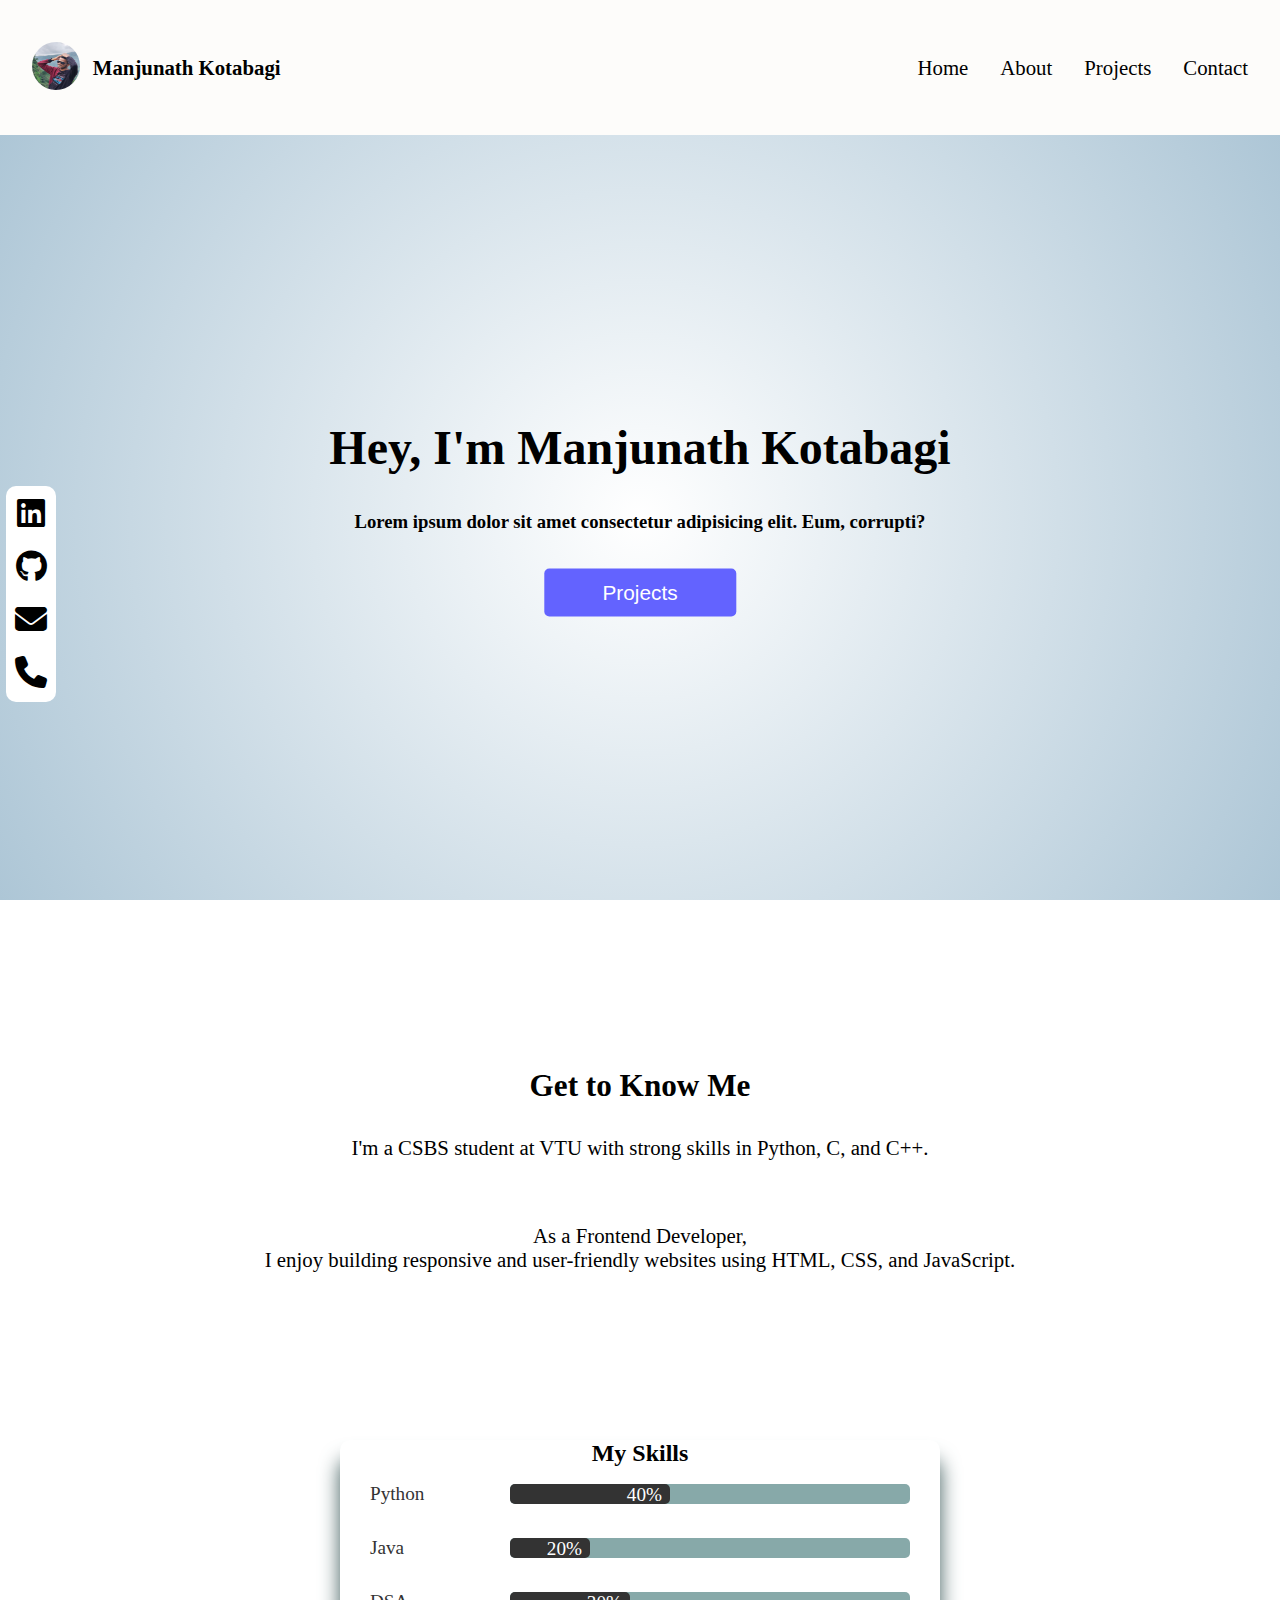
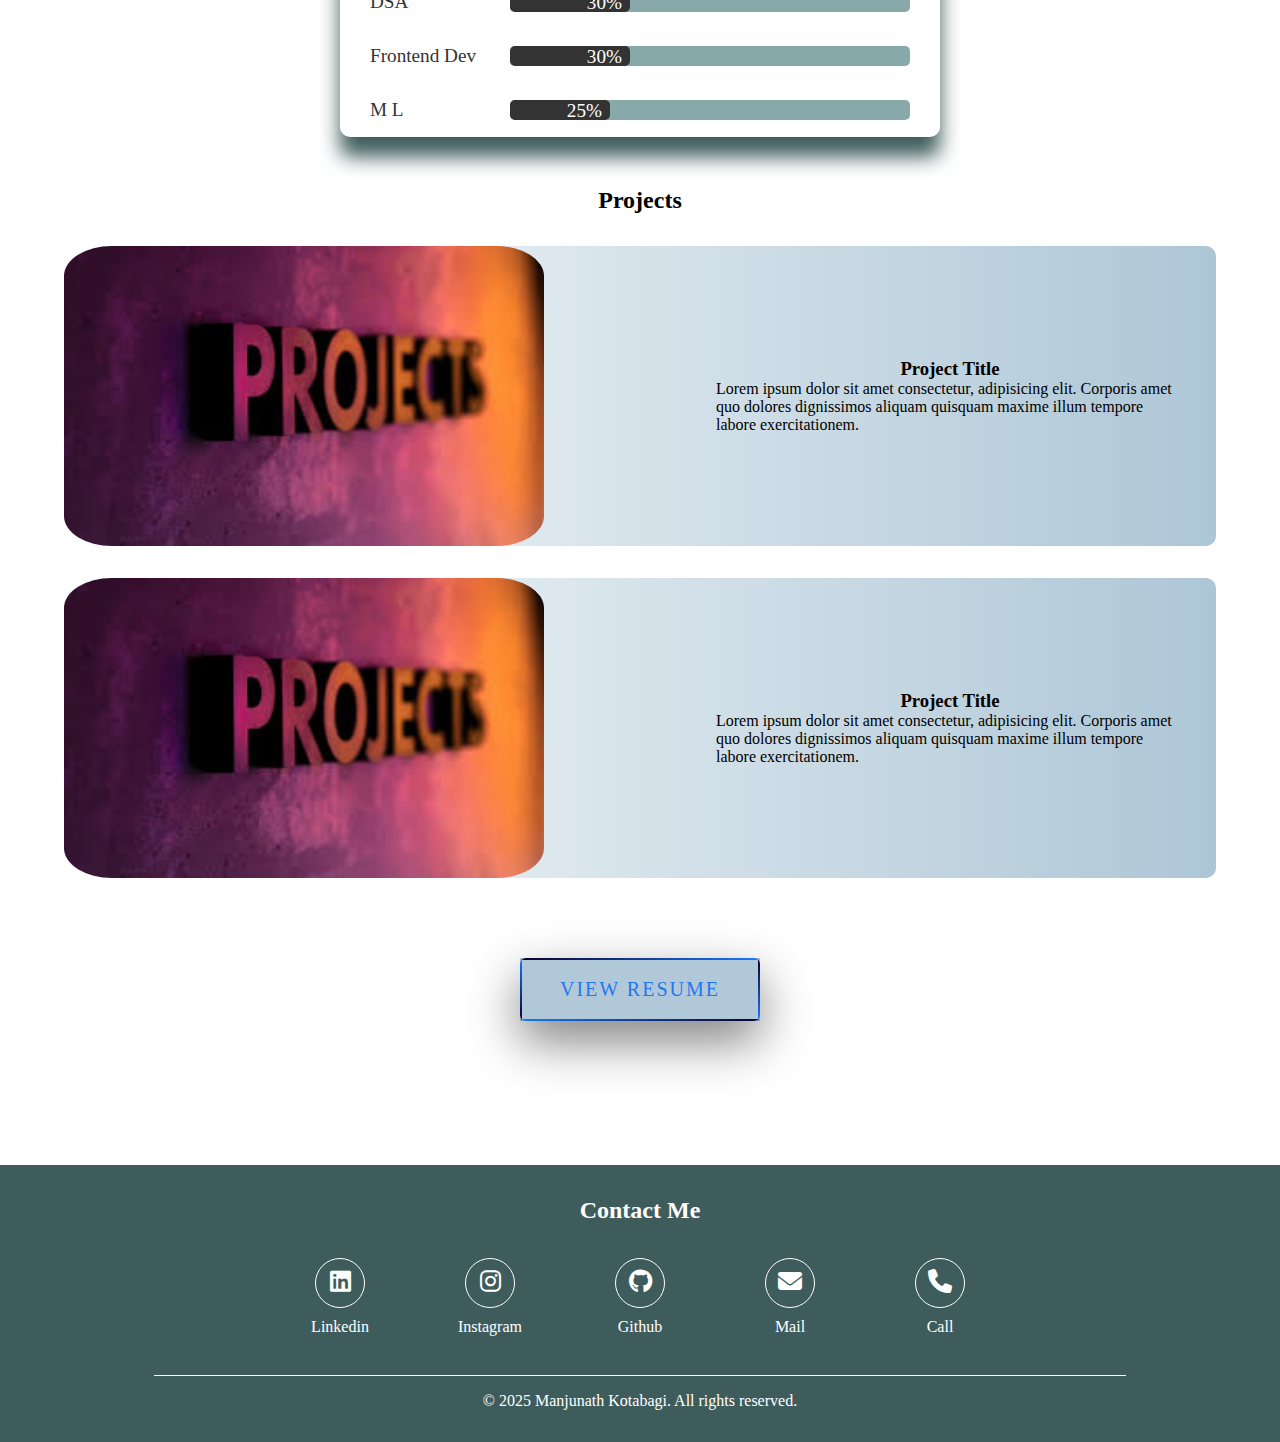
<file: index.html>
<!DOCTYPE html>
<html lang="en">

<head>
    <meta charset="UTF-8">
    <meta name="viewport" content="width=device-width, initial-scale=1.0">
      <!-- SEO Meta Tags -->
  <meta name="description" content="Manjunath's personal portfolio website showcasing projects, skills, and experience in web development, AI/ML, and problem solving." />
  <meta name="keywords" content="Manjunath, portfolio, web developer, AI, machine learning, Python, projects, software engineer, CSBS, VTU, full stack" />
  <meta name="author" content="Manjunath" />
  
  <!-- Title -->
  <title>Manjunath | Portfolio</title>
  <!-- favicon -->
  <link rel="icon" type="image/png" href="assets\favicon.png" />
  

    <link rel="stylesheet" href="style.css">
    <link rel="stylesheet" href="https://cdnjs.cloudflare.com/ajax/libs/font-awesome/6.5.0/css/all.min.css">

</head>

<body>
    <nav>
        <section class="nav-bar">
            <!-- image and name part -->
            <div class="self flex">
                <div id="my_photo">
                    <img src="assets\my_image.jpg" alt="not loaded">

                </div>
                <div id="name"><b>Manjunath Kotabagi</b> </div>
            </div>
            <!-- nav clicks -->
            <div class="nav_clicks" id="navLinks">
                <a href="#"><div class="nav_button">Home</div></a> 
                <a href="#about_section"><div class="nav_button">About</div></a>
                <a href="#projects"><div class="nav_button">Projects</div></a>
                <a href="#contact"><div class="nav_button">Contact</div></a>
                        
            </div>
            <div class="menu-icon" id="menuIcon">
                <i class="fas fa-bars"></i>

            </div>
    </nav>

    </section>
    <section>
        <div class="hero_part flex">
            <div class="social_media">
                <a href="https://www.linkedin.com/in/manjunath-kotabagi-23971b299/" target="_blank">
                    <i class="fab fa-linkedin"></i>
                </a>
                <a href="https://github.com/memanju2005" target="_blank">
                    <i class="fab fa-github"></i>
                </a>
                <a href="mailto:kotabagimanju240@gmail.com">
                    <i class="fas fa-envelope"></i>
                </a>
                <a href="tel:+918152900191">
                    <i class="fas fa-phone"></i>
                </a>



            </div>
            <div class="hero_text" >
                <h1>Hey, I'm Manjunath Kotabagi</h1>
                <br>
                <br>
                <h3>Lorem ipsum dolor sit amet consectetur adipisicing elit. Eum, corrupti?</h3>
                <br>
                <br>
                <button id="project_button">Projects</button>

            </div>

        </div>

    </section>
    <section id="about_section" class="get_to_know_me flex">
        <h2>Get to Know Me</h2>
        <p>
            I'm a CSBS student at VTU with strong skills in Python, C, and C++.
            
        </p>
        <p></p>
        <p>
            As a Frontend Developer, <br> I enjoy building responsive and user-friendly websites using HTML, CSS, and
            JavaScript.
        </p>
    </section>
    <section>
        <div class="skill_container flex">
            <div class="skills flex">
                <h2>My Skills</h2>
                <div class="skill flex">
                    <span>Python</span>
                    <div class="skill_bar_container">
                        <div class="skill_bar" style="width: 40%" ;>40%
                        </div>
                    </div>

                </div>

                <div class="skill flex">
                    <span>Java</span>
                    <div class="skill_bar_container">
                        <div class="skill_bar" style="width: 20%" ;>20%
                        </div>
                    </div>

                </div>

                <div class="skill flex">
                    <span>DSA</span>
                    <div class="skill_bar_container">
                        <div class="skill_bar" style="width: 30%" ;>30%
                        </div>
                    </div>

                </div>

                <div class="skill flex">
                    <span>Frontend Dev</span>
                    <div class="skill_bar_container">
                        <div class="skill_bar" style="width: 30%" ;>30%
                        </div>
                    </div>

                </div>
                <div class="skill flex">
                    <span>M L</span>
                    <div class="skill_bar_container">
                        <div class="skill_bar" style="width: 25%" ;>25%
                        </div>
                    </div>

                </div>
            </div>



        </div>
    </section>
    <section>
        <div class="projects_container flex" id="projects">
            <h2>Projects</h2>
            <div class="project_card flex">

                <img src="assets\project.jpeg" alt="project_image">

                <div class="project_brief flex">
                    <h3>Project Title</h3>
                    <p>Lorem ipsum dolor sit amet consectetur, adipisicing elit. Corporis amet quo dolores dignissimos
                        aliquam quisquam maxime illum tempore labore exercitationem.</p>
                </div>
            </div>
            <div class="project_card flex">

                <img src="assets\project.jpeg" alt="project_image">

                <div class="project_brief flex">
                    <h3>Project Title</h3>
                    <p>Lorem ipsum dolor sit amet consectetur, adipisicing elit. Corporis amet quo dolores dignissimos
                        aliquam quisquam maxime illum tempore labore exercitationem.</p>
                </div>
            </div>

        </div>

    </section>
    <section id="resume-section" class="resume-container">
        <div class="button-wrapper">
            <a href="assets\manju_resume.pdf" target="_blank" class="resume-button">
                View Resume
                <span></span>
                <span></span>
                <span></span>
                <span></span>
            </a>
        </div>
    </section>


    <section>
        <footer>
            <div class="all_footer flex" id="contact">
                <h2 style="color: white;">Contact Me</h2>
                <div class="link_container flex">
                    <div class="link_name flex">
                        <div class="mylinks flex">
                            <a href="https://www.linkedin.com/in/manjunath-kotabagi-23971b299/" target="_blank">
                                <i class="fab fa-linkedin"></i>
                            </a>

                        </div>
                        <span>Linkedin</span>
                    </div>
                    <div class="link_name flex">
                        <div class="mylinks flex">
                            <a href="https://www.linkedin.com/in/manjunath-kotabagi-23971b299/" target="_blank">
                                <i class="fab fa-instagram"></i>
                            </a>
                        </div>
                        <span>Instagram</span>
                    </div>
                    <div class="link_name flex">
                        <div class="mylinks flex">
                            <a href="https://github.com/memanju2005" target="_blank">
                                <i class="fab fa-github"></i>
                            </a>
                        </div>
                        <span>Github</span>
                    </div>
                    <div class="link_name flex">
                        <div class="mylinks flex">
                            <a href="mailto:kotabagimanju240@gmail.com" target="_blank">
                                <i class="fas fa-envelope"></i>
                            </a>
                        </div>
                        <span>Mail</span>
                    </div>
                    <div class="link_name flex">
                        <div class="mylinks flex">
                            <a href="tel:+918152900191" target="_blank">
                                <i class="fas fa-phone"></i>
                            </a>
                        </div>
                        
                        <span>Call</span>
                    </div>


                </div>
                <div id="separator">

                </div>
                <div class="copyright" style="color: white; font-weight:lighter">
                    <p>&copy; 2025 Manjunath Kotabagi. All rights reserved.</p>
                </div>
            </div>


        </footer>
    </section>

    
    <!-- Loader -->
    <div id="load_container">
        <span class="loader"></span>
      </div>

    <script src="script.js"></script>
</body>

</html>
</file>
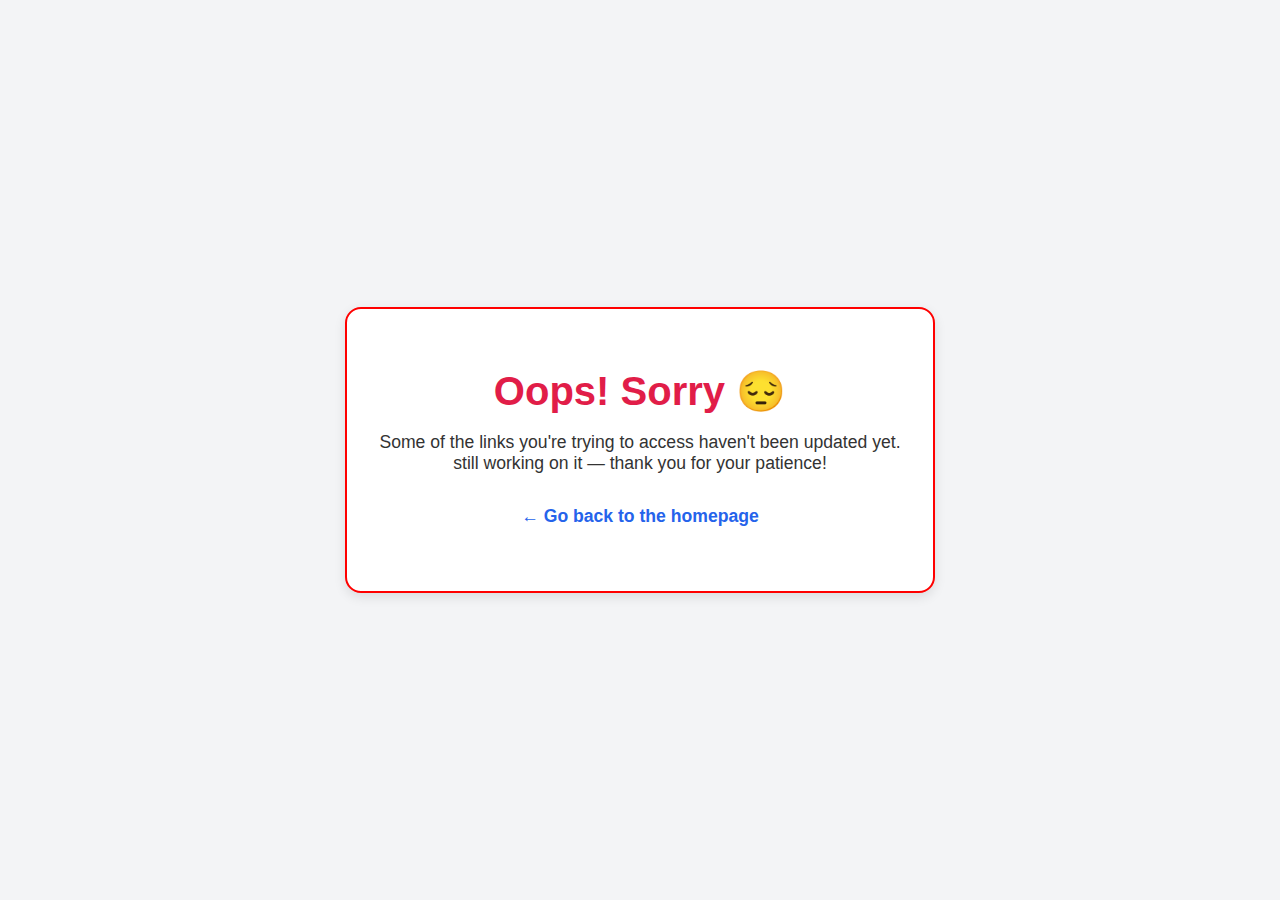
<file: templates/opps.html>
<!DOCTYPE html>
<html lang="en">
<head>
  <meta charset="UTF-8" />
  <meta name="viewport" content="width=device-width, initial-scale=1.0"/>
  <title>Sorry - Page Not Ready</title>
  <style>
    body {
      margin: 0;
      padding: 0;
      font-family: 'Segoe UI', Tahoma, Geneva, Verdana, sans-serif;
      background: #f3f4f6;
      color: #333;
      display: flex;
      align-items: center;
      justify-content: center;
      height: 100vh;
      text-align: center;
    }
    .container {
      max-width: 600px;
      padding: 2rem;
      background: #fff;
      border-radius: 16px;
      box-shadow: 0 4px 12px rgba(0,0,0,0.1);
      border: 2px solid red;
    }
    h1 {
      font-size: 2.5rem;
      margin-bottom: 1rem;
      color: #e11d48;
    }
    p {
      font-size: 1.1rem;
      margin-bottom: 2rem;
    }
    a {
      text-decoration: none;
      color: #2563eb;
      font-weight: bold;
    }
    a:hover {
      text-decoration: underline;
    }
  </style>
</head>
<body>
  <div class="container">
    <h1>Oops! Sorry 😔</h1>
    <p>Some of the links you're trying to access haven't been updated yet.<br>
    still working on it — thank you for your patience!</p>
    <p><a href="/">← Go back to the homepage</a></p>
  </div>
</body>
</html>
</file>
<file: style.css>
*{
    padding: 0;margin: 0;
    box-sizing: border-box;
    
}
:root {
    --primary-color: #fdfcfa;
    --secondary-color: #3f5c5c;
    --background-color:#adc6d6;
}
/* Loader container */
html {
  scroll-behavior: smooth;
}

.loader{
    animation: rotate 2s infinite;
    height: 50px;
    width: 50px;
  }
  
  .loader:before,
  .loader:after {
    border-radius: 50%;
    content: "";
    display: block;
    height: 20px;
    width: 20px;
  }
  .loader:before {
    animation: ball1 2s infinite;
    background-color: rgb(255 255 255 / 16%);
    box-shadow: 30px 0 0 #00A9FE;
    margin-bottom: 10px;
  }
  .loader:after {
    animation: ball2 2s infinite;
    background-color: #00A9FE;
    box-shadow: 30px 0 0 rgb(255 255 255 / 16%);
  }
  
  @keyframes rotate {
    0% {
      transform: rotate(0deg) scale(0.8);
    }
    50% {
      transform: rotate(360deg) scale(1.2);
    }
    100% {
      transform: rotate(720deg) scale(0.8);
    }
  }
  
  @keyframes ball1 {
    0% {
      box-shadow: 30px 0 0 #00A9FE;
    }
    50% {
      box-shadow: 0 0 0 #00A9FE;
      margin-bottom: 0;
      transform: translate(15px, 15px);
    }
    100% {
      box-shadow: 30px 0 0 #00A9FE;
      margin-bottom: 10px;
    }
  }
  
  @keyframes ball2 {
    0% {
      box-shadow: 30px 0 0 rgb(255 255 255 / 32%);
    }
    50% {
      box-shadow: 0 0 0 rgb(255 255 255 / 32%);
      margin-top: -20px;
      transform: translate(15px, 15px);
    }
    100% {
      box-shadow: 30px 0 0 rgb(255 255 255 / 32%);
      margin-top: 0;
    }
  }
  .fade-out {
    opacity: 0;
    visibility: hidden;
    transition: opacity 0.5s ease, visibility 0.5s ease;
  }
  #load_container {
    position: fixed;
    top: 0;
    left: 0;
    width: 100vw;
    height: 100vh;
    background: white; /* Or any background color you want */
    z-index: 9999;
    display: flex;
    align-items: center;
    justify-content: center;
  }
.nav-bar{
    background-color: var(--primary-color);
    /* border: 2px solid black; */
    height: 15vh;
}
.flex{
    display: flex;
    justify-content: center;
    align-items: center;
}
.nav-bar{
    display: flex;
    align-items: center;
    justify-content: space-between;
}
#my_photo{
    margin-left: 2rem;
}
#name{
    margin-left: .8rem;
    color: black;
    font-weight: 400;
    font-size: 1.3rem;
}
#name:hover{
    color: rgb(51, 42, 168);
}
#my_photo img{
    width: 3rem;
    height: 3rem;
    /* background-color: brown; */
    border-radius: 50%;
}
.nav_clicks{
    display: flex;
    align-items: center;

    /* justify-content: space-around; */
}
.nav_clicks a{
  text-decoration: none;
}

.nav_button{
    color: black;
    font-weight: 400;
    font-size: 1.3rem;
    margin-right: 2rem;
    cursor: pointer;
}
.nav_button:hover{
    color: rgb(51, 42, 168);
    /* text-decoration: underline; */
    transform: scale(1.1);
}

.menu-icon {
    display: none;
    font-size: 2rem;
    margin-right: 2rem;
    cursor: pointer;
}

.hero_part {
    height: 85vh;
    width: 100%;
    background: radial-gradient(circle, white, var(--background-color));
    position: relative;
}
.get_to_know_me p{
    margin-top: 5rem;
}

/* Social media bar on the far left */
.social_media {
    position: absolute;
    left: .5%;
    top: 60%;
    transform: translateY(-50%);
    display: flex;
    flex-direction: column;
    align-items: center;
    justify-content: center;
    height: auto;
    padding-top: 10px;
    padding-bottom: 10px;
    width: 50px;
    background-color: white;
    border-radius: 10px;
    gap: 1rem;

}
.social_media a{
    color: black;
    font-size: 2rem;
}
.social_media a:hover{
    transform: scale(1.1);
}

/* Center hero_text */
.hero_text {
    position: absolute;
    left: 50%;
    top: 50%;
    transform: translate(-50%, -50%);
    display: flex;
    flex-direction: column;
    align-items: center;
    justify-content: center;
    text-align: center;
}

.hero_part h1{
    font-size: 3rem;
}
#project_button{
    border-style: none;
    width: 12rem;
    height: 3rem;
    border-radius: 5px;
    background-color: rgb(99, 99, 255);
    color: white;
    font-size: 1.3rem;
    cursor: pointer;
}
#project_button:hover{
    background-color: rgb(64, 64, 254);
}

.get_to_know_me{
    flex-direction: column;
    height: 60vh;
    font-size: 1.3rem; 
    text-align: center;
}
.get_to_know_me p{
    margin-top: 2rem;
}

/* .skill_bar{
    margin-left: 1rem;
    background-color: black;
    border: 2px soid black;
    margin-top: 1rem;
} */
.skills{
    flex-direction: column;
    /* border: 2px solid red; */
    width: 600px;
    /* background-color: var(--background-color); */
    border-radius: 10px;
    box-shadow: 0 20px 20px var(--secondary-color);

}
.skill {
    margin-bottom: 1.5rem;
    text-align: left;
    font-size: 1.2rem;
    color: #333;
    margin: 0 auto;
    margin-top: 1rem;
    margin-bottom: 1rem;
    display: flex;
    justify-content: space-between;
    align-items: center;
    /* border: 2px solid red; */
    width: 90%;
    
}
.skill_bar_container{
    width: 400px;
    background-color: rgb(135, 169, 169);
    height: 1.3rem;
    border-radius: 5px;
    margin-left: 1rem;


}
.skill_bar{
    height: 1.3rem;
    background-color: #333;
    border-radius:5px;
    color: white;
    text-align: end;
    padding-right: .5rem;
}
.projects_container{
    margin-top: 50px;
    flex-direction: column;
    
}
.project_card{
    justify-content: space-between;
    background: linear-gradient(to right, white, var(--background-color));
    width: 90%;
    border-radius: 10px;
    margin-top: 2rem;
    /* flex-wrap: wrap; */
    animation: grow linear;
    animation-timeline: view();
    animation-range-start :entry -100px;
    animation-range-end: entry 100%;
    
}
@keyframes grow {
    from {
        transform: scale(0.5); /* Start from half the size */
        opacity: 0;
    }
    to {
        transform: scale(1); /* Grow to full size */
        opacity: 1;
    }

}
.project_card img{
    width: 30rem;
    height: 300px;
    border-radius: 10%;

}
.project_brief{
    width: 500px;
    height: 300px;
    flex-direction: column;
    padding-right: 2rem;
    
}
/* view resume button */
/* Section styling */
.resume-container {
    /* background-color: #0c002b; */
    padding: 80px 0;
    display: flex;
    justify-content: center;
    align-items: center;
  }
  
  /* Wrapper to help center */
  .button-wrapper {
    display: flex;
    justify-content: center;
    align-items: center;
    background-color:var(--background-color);
    
  }
  
  /* Resume Button */
  .resume-button {
    position: relative;
    display: inline-block;
    /* background: linear-gradient(circle, #120f2d, white); */
/*  */
    color: #1670f0;
    padding: 20px 40px;
    font-size: 20px;
    letter-spacing: 2px;
    text-transform: uppercase;
    text-decoration: none;
    box-shadow: 0px 20px 50px rgba(0, 0, 0, 0.5);
    border-radius: 6px;
    transition: 0.3s ease;
    overflow: hidden;
    border: none;
  }
  
  /* Optional layer effect */
  .resume-button::before {
    content: '';
    position: absolute;
    top: 2px;
    left: 2px;
    right: 2px;
    bottom: 2px;
    background: rgba(255, 255, 255, 0.05);
    pointer-events: none;
    z-index: 1;
  }
  
  /* Borders */
  .resume-button span:nth-child(1),
  .resume-button span:nth-child(2),
  .resume-button span:nth-child(3),
  .resume-button span:nth-child(4) {
    position: absolute;
    z-index: 2;
  }
  
  /* Top */
  .resume-button span:nth-child(1) {
    top: 0;
    left: 0;
    width: 100%;
    height: 2px;
    background: linear-gradient(to right, #0c002b, #1779ff);
    animation: animate1 2s linear infinite;
  }
  
  /* Bottom */
  .resume-button span:nth-child(2) {
    bottom: 0;
    left: 0;
    width: 100%;
    height: 2px;
    background: linear-gradient(to left, #0c002b, #1779ff);
    animation: animate2 2s linear infinite;
  }
  
  /* Left */
  .resume-button span:nth-child(3) {
    top: 0;
    left: 0;
    width: 2px;
    height: 100%;
    background: linear-gradient(to top, #0c002b, #1779ff);
    animation: animate3 2s linear infinite;
  }
  
  /* Right */
  .resume-button span:nth-child(4) {
    top: 0;
    right: 0;
    width: 2px;
    height: 100%;
    background: linear-gradient(to bottom, #0c002b, #1779ff);
    animation: animate4 2s linear infinite;
  }
  
  /* Hover Style */
  .resume-button:hover {
    cursor: pointer;
    border: 2px solid white;
    box-shadow: 0 20px 50px rgba(255, 255, 255, 0.2);
    background-color: #1a1540; /* visible on hover */
    color: white;
  }
  
  /* Animations */
  @keyframes animate1 {
    0% { transform: translateX(-100%); }
    100% { transform: translateX(100%); }
  }
  @keyframes animate2 {
    0% { transform: translateX(100%); }
    100% { transform: translateX(-100%); }
  }
  @keyframes animate3 {
    0% { transform: translateY(100%); }
    100% { transform: translateY(-100%); }
  }
  @keyframes animate4 {
    0% { transform: translateY(-100%); }
    100% { transform: translateY(100%); }
  }
  
/* footer */
.link_name{
    flex-direction: column;
    color: white;
    margin-left: 2.5rem;
    margin-right: 2.5rem;
}
.all_footer{
    flex-direction: column;
    background-color:var(--secondary-color);
    margin-top: 4rem;
    padding: 2rem;
    
    
}
.link_container{
    height: 15vh;
    width: 100%;
    
 
    
}

.mylinks{
    
    border: 1px solid white;
    border-radius: 50%;
    height: 50px;
    width: 50px;
    margin: 10px;
    transition: transform 0.3s ease-in-out;

    
}
.mylinks:hover{
    transform: translateY(-10px); /* move up by 10px */
}
.mylinks a{
    color: white;
    font-size: 1.5rem;
}

#separator{
    width: 80%;
    height: 1px;
    background-color: white;
    margin-bottom: 10px;
    margin: 1rem;
}

@media screen and (max-width: 768px) {
    .nav_clicks {
        display: none;
        flex-direction: column;
        background-color: var(--primary-color);
        position: absolute;
        top: 15vh;
        right: 0;
        width: 100%;
        padding: 1rem;
        border-top: 1px solid black;
        align-items: end;
    }

    .nav_clicks.show {
        display: flex;
    }

    .menu-icon {
        display: block;
    }
    #about_section p{
      font-size: 1.1rem;
      

    }
    .project_card{
    flex-direction: column;
    flex-wrap: wrap;
    }
    
.project_card img{
    width: 20rem;
}
.skills{
  width: 90vw;
}
.skill{
  flex-direction: column;
}
.skill_bar_container{
  width: 80vw;
}

}
</file>
